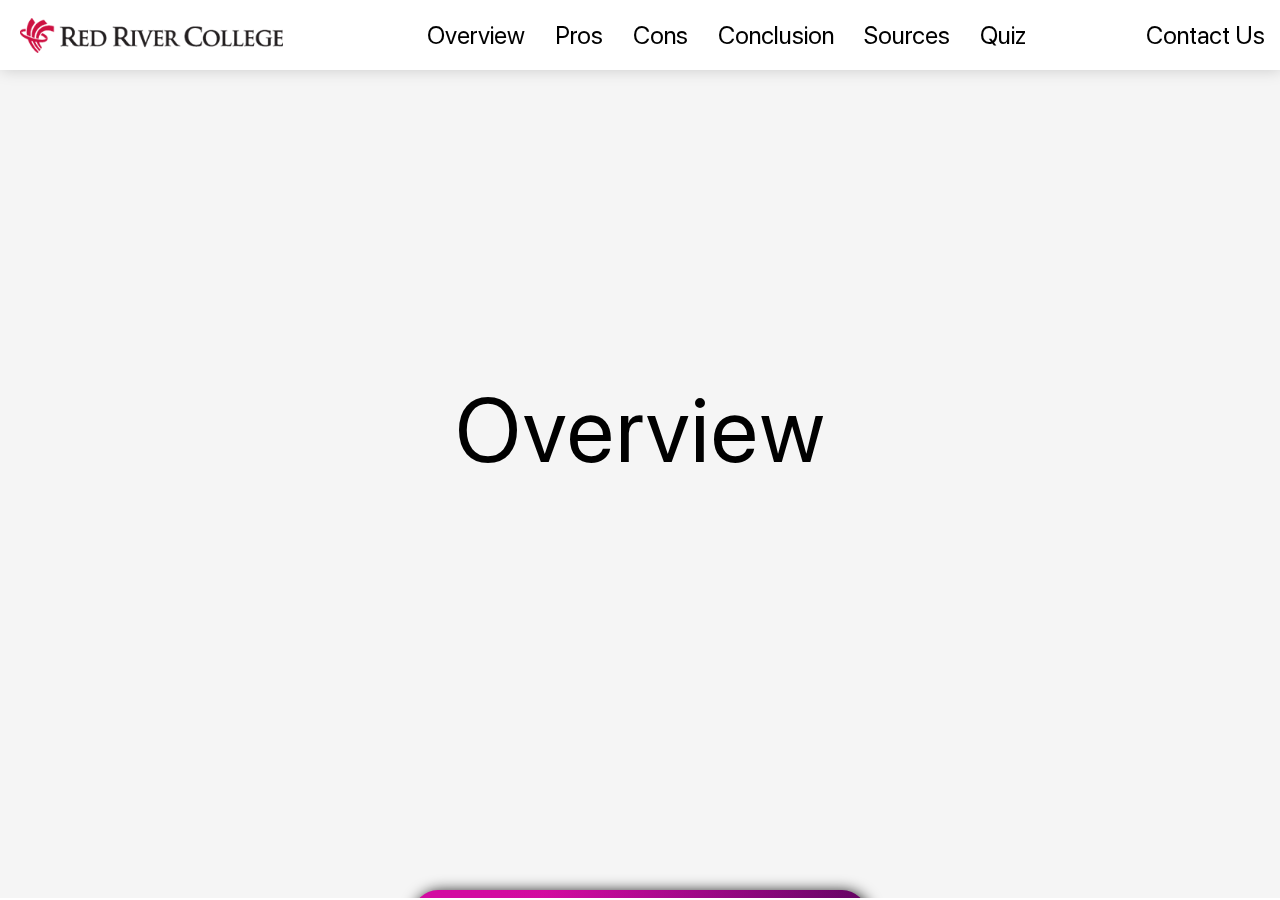
<file: index.html>
<html lang="en-US" >
    <head>
        <meta charset="UTF-8">
        <title>Remote Work</title>
        <link rel="stylesheet" href="styles/remoteworksite_styles.css">
    </head>
    <body>
        <header>
            <div class="logo">
                <img src="images/logo.png">
            </div>
            <nav>
                <ul>
                    <li>
                        <a href="index.html">
                            <button>
                                Overview
                            </button>
                        </a>
                    </li>
                    <li>
                        <a href="remoteworkpros.html">
                            <button>
                                Pros
                            </button>
                        </a>
                    </li>
                    <li>
                        <a href="remoteworkcons.html">
                            <button>
                                Cons
                            </button>
                        </a>
                    </li>
                    <li>
                        <a href="conclusion.html">
                            <button>
                                Conclusion
                            </button>
                        </a>
                    </li>
                    <li>
                        <a href="sources.html">
                            <button>
                                Sources
                            </button>
                        </a>
                    </li>
                    <li>
                        <a href="quiz.html">
                            <button>
                                Quiz
                            </button>
                        </a>
                    </li>
                </ul>
            </nav>
            <a href="contact.html">
                <button>
                    Contact Us
                </button>
            </a>
        </header>
        <main>
            <section class="scroll-snapping" dir="ltr">
                <div class="page-title-container">
                    <div class="page-title">
                        Overview
                    </div>
                </div>
                <div class="tile">
                    <h1 class="tile-title">
                        Nature of Remote Work 
                    </h1>
                    <div class="tile-content">
                        <ul>
                            <li>Remote work lacks the natural communication that happens in offices. (Duarte & Snyder, 2020)</li>
                            <li>Leaders must be more intentional about building connections and setting clear expectations. (Aguillon & Cronin-Gilmore, 2024)</li>
                            <li>Teams should use a mix of communication tools—like Zoom for live discussions and Slack or Teams for asynchronous communication. (Madell, 2022)</li>
                        </ul>
                    </div>
                </div>
                <div class="tile">
                    <h1 class="tile-title">
                        Relational Impacts
                    </h1>
                    <div class="tile-content">
                        <ul>
                            <li> Remote work significantly alters how communication occurs in organizations. (Martin, 2023)</li>
                            <li>Heavy reliance on technology </li>
                            <li>Slower response times (Aguillon & Cronin-Gilmore, 2024; Mortensen, 2023)</li>
                        </ul>
                    </div>
                </div>
                <div class="tile">
                    <h1 class="tile-title">
                        Financial Benefits 
                    </h1>
                    <div class="tile-content">
                        <ul>
                            <li>Companies save on office space, utilities, and overhead costs. </li>
                            <li>Increases profit margins by reducing physical infrastructure needs. (Madell, 2022)</li>
                            <li>Remote work boosts employee satisfaction and loyalty. (Aguillon & Cronin-Gilmore, 2024)</li>
                        </ul>
                    </div>
                </div>
            </section>
        </main>
    </body>
</html>
</file>
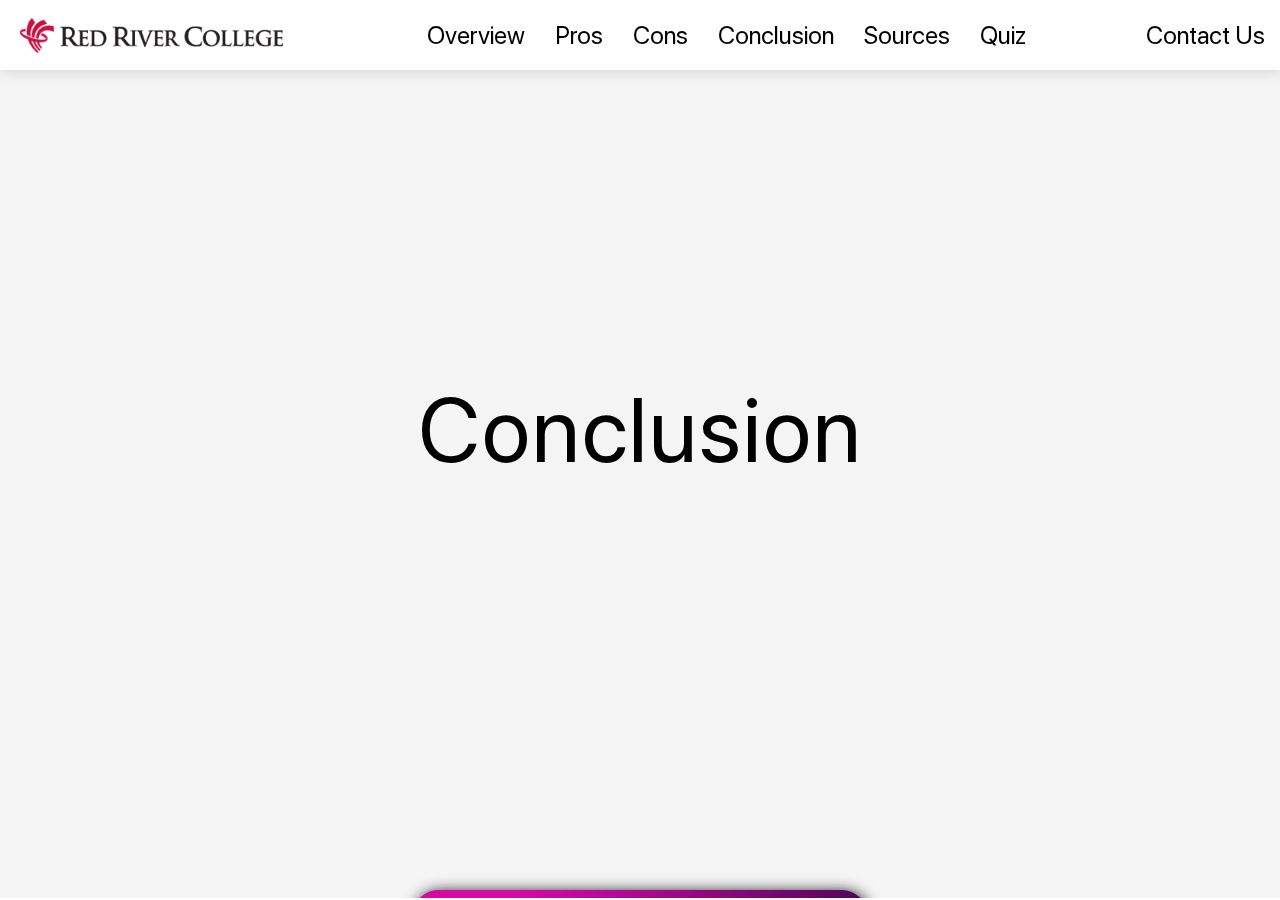
<file: conclusion.html>
<html lang="en-US" >
    <head>
        <meta charset="UTF-8">
        <title>Remote Work</title>
        <link rel="stylesheet" href="styles/remoteworksite_styles.css">
    </head>
    <body>
        <header>
            <div class="logo">
                <img src="images/logo.png">
            </div>
            <nav>
                <ul>
                    <li>
                        <a href="index.html">
                            <button>
                                Overview
                            </button>
                        </a>
                    </li>
                    <li>
                        <a href="remoteworkpros.html">
                            <button>
                                Pros
                            </button>
                        </a>
                    </li>
                    <li>
                        <a href="remoteworkcons.html">
                            <button>
                                Cons
                            </button>
                        </a>
                    </li>
                    <li>
                        <a href="conclusion.html">
                            <button>
                                Conclusion
                            </button>
                        </a>
                    </li>
                    <li>
                        <a href="sources.html">
                            <button>
                                Sources
                            </button>
                        </a>
                    </li>
                    <li>
                        <a href="quiz.html">
                            <button>
                                Quiz
                            </button>
                        </a>
                    </li>
                </ul>
            </nav>
            <a href="contact.html">
                <button>
                    Contact Us
                </button>
            </a>
        </header>
        <main>
            <section class="scroll-snapping" dir="ltr">
                <div class="page-title-container">
                    <div class="page-title">
                        Conclusion
                    </div>
                </div>
                <div class="tile">
                    <h1 class="tile-title">
                        Should You Work Remotely?
                    </h1>
                    <div class="tile-content">
                        <ul>
                            <li>All in all, working remotely comes down to preference.</li>
                            <li>It depends what kind of work you do and with what kind of structure your workplace operates</li>
                            <li>Working remotely can be a convenience for a lot of people, but also affect working practices negatively</li>
                        </ul>
                    </div>
                </div>
            </section>
        </main>
    </body>
</html>
</file>
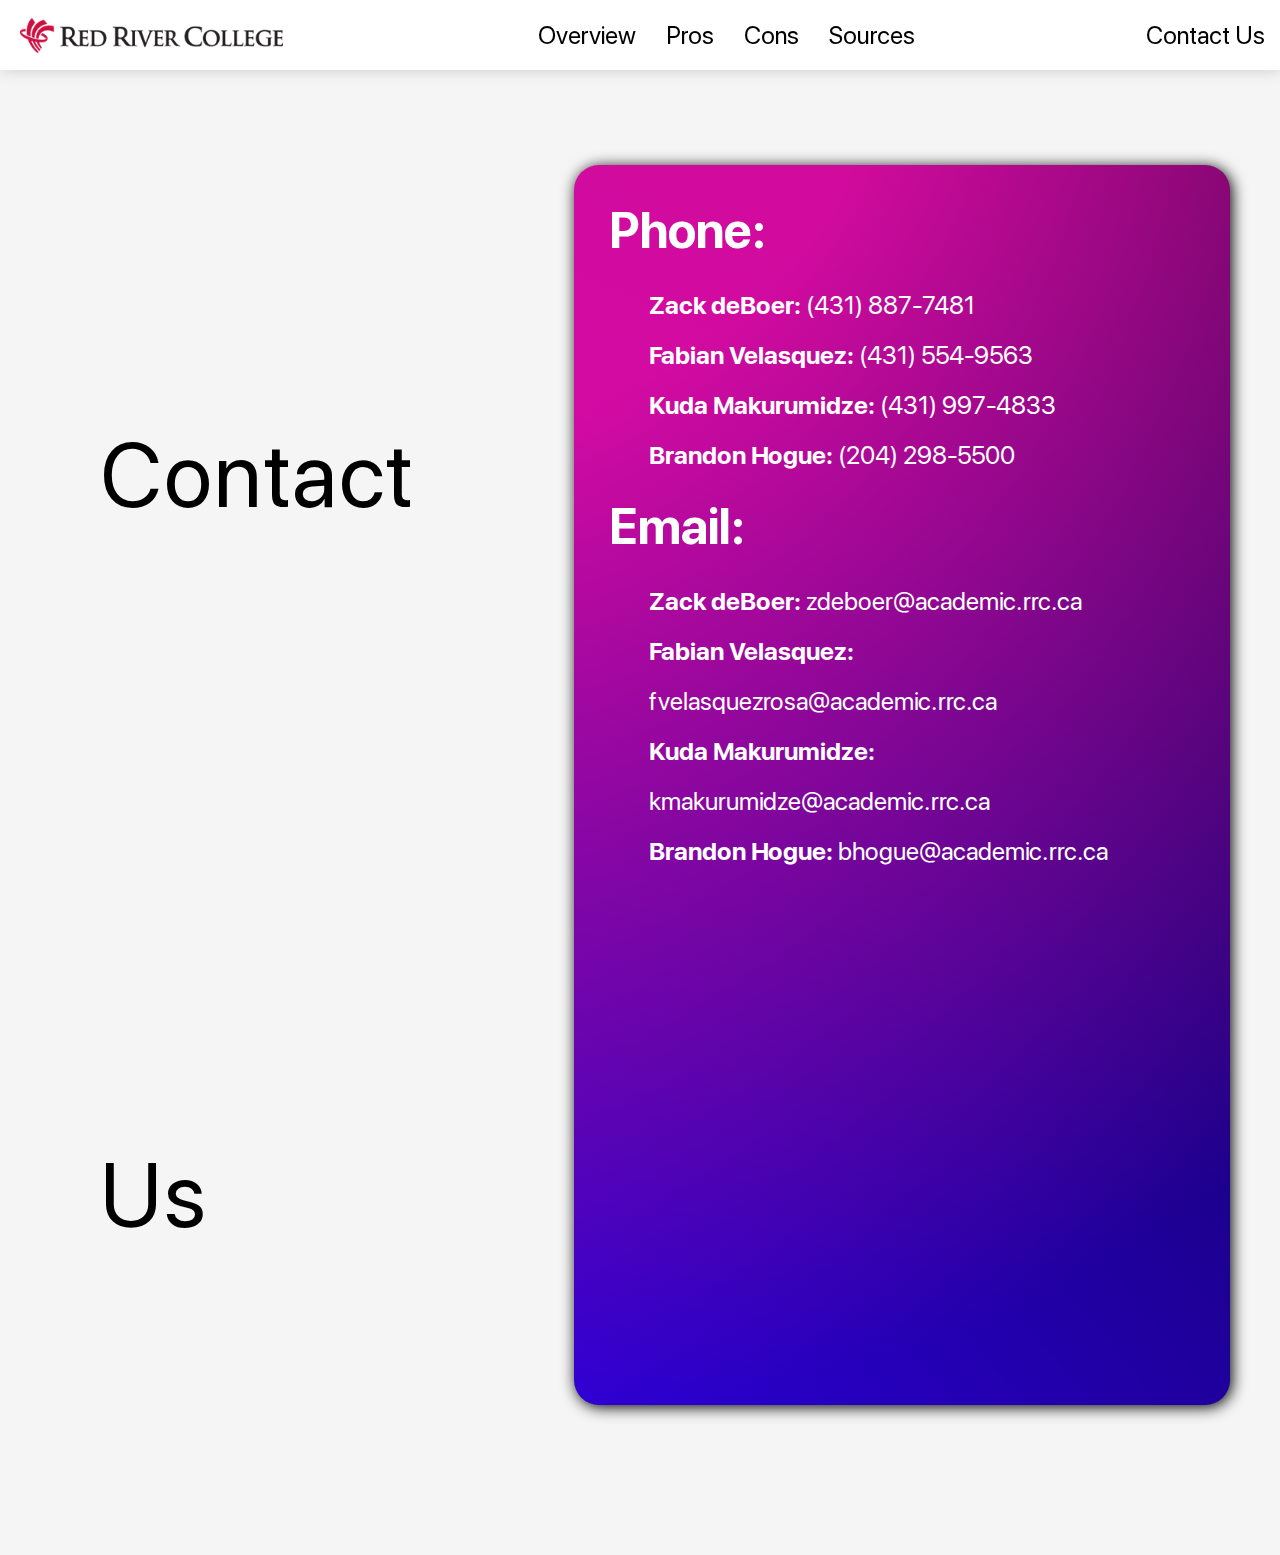
<file: contact.html>
<html lang="en-US" >
    <head>
        <meta charset="UTF-8">
        <title>Remote Work</title>
        <link rel="stylesheet" href="styles/remoteworksite_styles.css">
    </head>
    <body>
        <header>
            <div class="logo">
                <img src="images/logo.png">
            </div>
            <nav>
                <ul>
                    <li>
                        <a href="index.html">
                            <button>
                                Overview
                            </button>
                        </a>
                    </li>
                    <li>
                        <a href="remoteworkpros.html">
                            <button>
                                Pros
                            </button>
                        </a>
                    </li>
                    <li>
                        <a href="remoteworkcons.html">
                            <button>
                                Cons
                            </button>
                        </a>
                    </li>
                    <li>
                        <a href="sources.html">
                            <button>
                                Sources
                            </button>
                        </a>
                    </li>
                </ul>
            </nav>
            <a href="contact.html">
                <button>
                    Contact Us
                </button>
            </a>
        </header>
        <main>
            <section>
                <div class="contact-page-container">
                    <div class="page-title">
                        Contact Us
                    </div>
                    <div class="contact-tile">
                        <h1>Phone:</h1>
                        <div class="tile-contact-content">
                            <ul>
                                <li><b>Zack deBoer: </b>(431) 887-7481</li>
                                <li><b>Fabian Velasquez: </b>(431) 554-9563</li>
                                <li><b>Kuda Makurumidze: </b>(431) 997-4833</li>
                                <li><b>Brandon Hogue: </b>(204) 298-5500</li>
                            </ul>
                        </div>
                        <h1>Email:</h1>
                        <div class="tile-contact-content">
                            <ul>
                                <li><b>Zack deBoer: </b>zdeboer@academic.rrc.ca</li>
                                <li><b>Fabian Velasquez: </b>fvelasquezrosa@academic.rrc.ca</li>
                                <li><b>Kuda Makurumidze: </b>kmakurumidze@academic.rrc.ca</li>
                                <li><b>Brandon Hogue: </b>bhogue@academic.rrc.ca</li>
                            </ul>
                        </div>
                    </div>
                </div>
            </section>
        </main>
    </body>
</html>
</file>
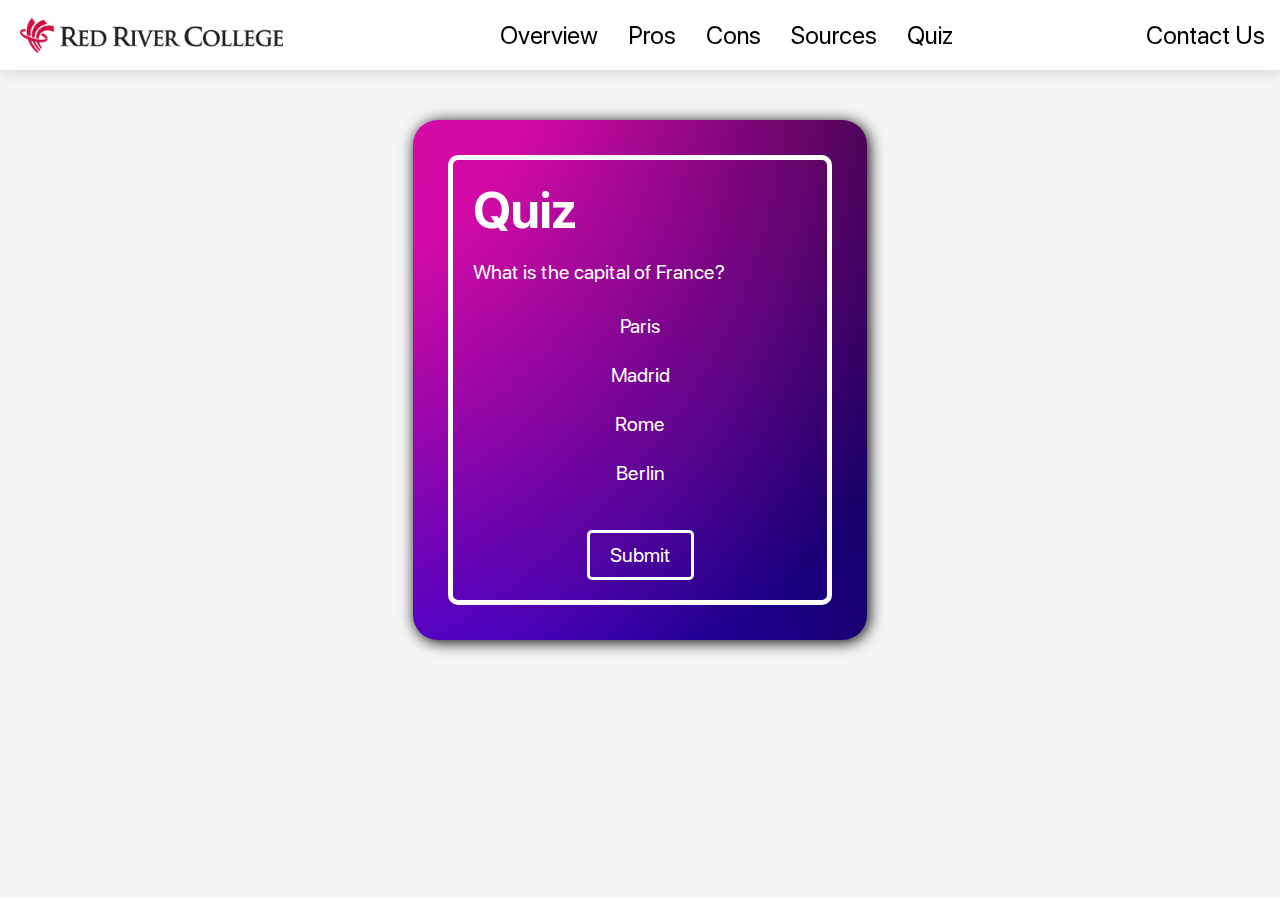
<file: quiz.html>
<html lang="en-US" >
    <head>
        <meta charset="UTF-8">
        <title>Remote Work</title>
        <link rel="stylesheet" href="styles/remoteworksite_styles.css">
    </head>
<body>
    <header>
        <div class="logo">
            <img src="images/logo.png">
        </div>
            <nav>
                <ul>
                    <li>
                        <a href="index.html">
                            <button>
                                Overview
                            </button>
                        </a>
                    </li>
                    <li>
                        <a href="remoteworkpros.html">
                            <button>
                                Pros
                            </button>
                        </a>
                    </li>
                    <li>
                        <a href="remoteworkcons.html">
                            <button>
                                Cons
                            </button>
                        </a>
                    </li>
                    <li>
                        <a href="sources.html">
                            <button>
                                Sources
                            </button>
                        </a>
                    </li>
                    <li>
                        <a href="quiz.html">
                            <button>
                                Quiz
                            </button>
                        </a>
                    </li>
                </ul>
            </nav>
            <a href="contact.html">
                <button>
                    Contact Us
                </button>
            </a>
        </header>
        <main>
            <section class="scroll-snapping" dir="ltr">
                <div class="tile">
                    <div id="quiz">
                        <h1 class="tile-title">
                            Quiz
                        </h1>
                        <div id="question"></div>
                        <div id="options"></div>
                        <button id="submit">Submit</button>
                    </div>
                    <script src="index.js"></script>
                </div>
            </section>
        </main>
    </body>
</html>
</file>
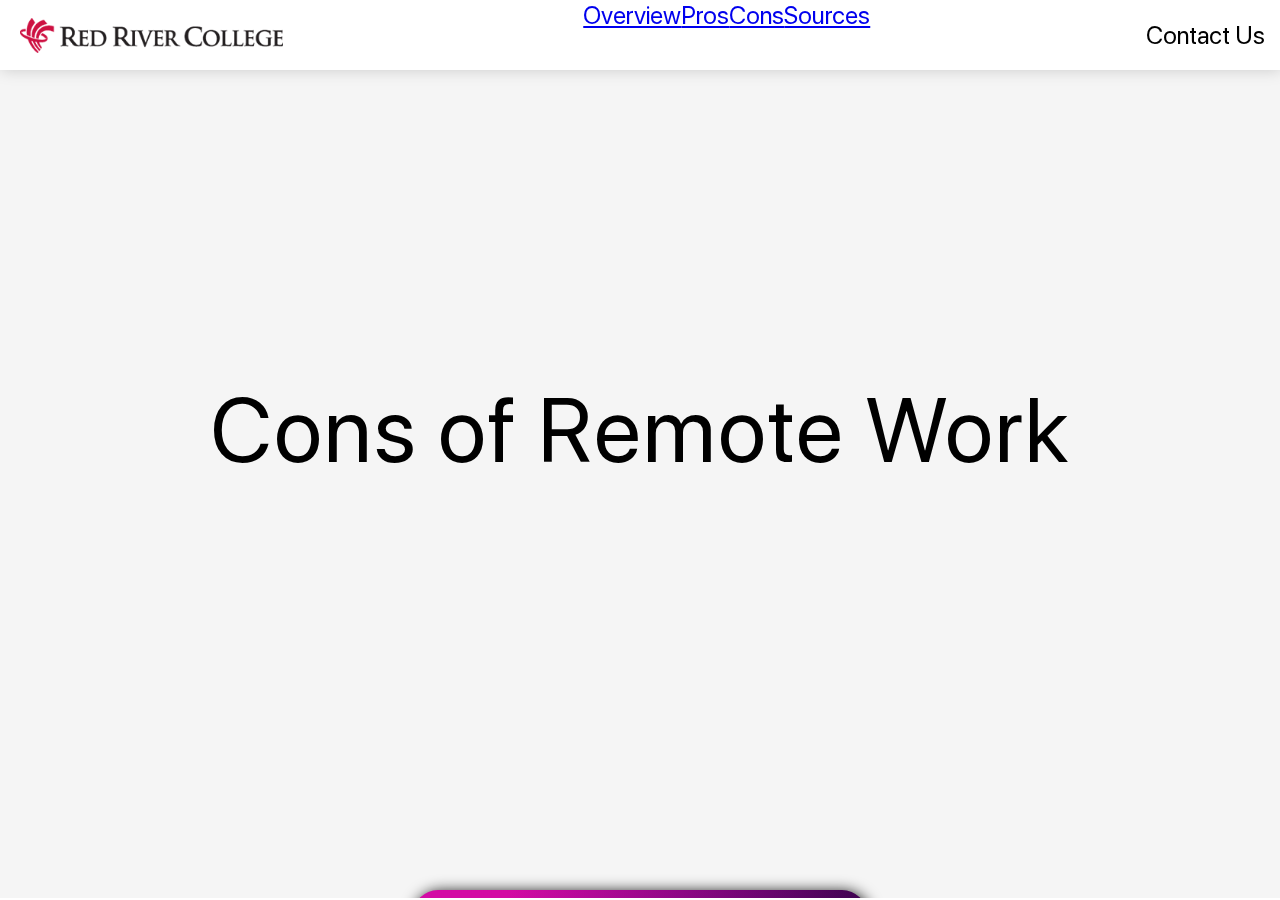
<file: remoteworkcons.html>
<html lang="en-US" >
    <head>
        <meta charset="UTF-8">
        <title>Remote Work</title>
        <link rel="stylesheet" href="styles/remoteworksite_styles.css">
    </head>
    <body>
        <header>
            <div class="logo">
                <img src="images/logo.png">
            </div>
            <nav>
                <ul>
                    <li><a href="remoteworksite.html">Overview</a></li>
                    <li><a href="remoteworkpros.html">Pros</a></li>
                    <li><a href="remoteworkcons.html">Cons</a></li>
                    <li><a href="sources.html">Sources</a></li>
                </ul>
            </nav>
            <a href="contact.html">
                <button>
                    Contact Us
                </button>
            </a>
        </header>
        <main>
            <section class="scroll-snapping" dir="ltr">
                <div class="page-title-container">
                    <div class="page-title">
                        Cons of Remote Work
                    </div>
                </div>
                <div class="tile">
                    <h1 class="tile-title">
                        Example Tile
                    </h1>
                    <div class="tile-content">
                        In hac habitasse platea dictumst. Fusce fringilla, felis non bibendum gravida, sem elit commodo lacus, sit amet posuere magna odio sed nulla. Sed quis leo nisl. Pellentesque eu tempus sapien. Vestibulum tincidunt dui in lectus euismod dictum. Duis tempus feugiat aliquam. Curabitur vitae cursus sem. Quisque eu est ligula. Vivamus.
                    </div>
                </div>
                <div class="tile">
                    <h1 class="tile-title">
                        Example Tile
                    </h1>
                    <div class="tile-content">
                        In hac habitasse platea dictumst. Fusce fringilla, felis non bibendum gravida, sem elit commodo lacus, sit amet posuere magna odio sed nulla. Sed quis leo nisl. Pellentesque eu tempus sapien. Vestibulum tincidunt dui in lectus euismod dictum. Duis tempus feugiat aliquam. Curabitur vitae cursus sem. Quisque eu est ligula. Vivamus.
                    </div>
                </div>
                <div class="tile">
                    <h1 class="tile-title">
                        Example Tile
                    </h1>
                    <div class="tile-content">
                        In hac habitasse platea dictumst. Fusce fringilla, felis non bibendum gravida, sem elit commodo lacus, sit amet posuere magna odio sed nulla. Sed quis leo nisl. Pellentesque eu tempus sapien. Vestibulum tincidunt dui in lectus euismod dictum. Duis tempus feugiat aliquam. Curabitur vitae cursus sem. Quisque eu est ligula. Vivamus.
                    </div>
                </div>
                <div class="tile">
                    <div id="quiz">
                        <h1 class="tile-title">
                            Quiz
                        </h1>
                        <div id="question"></div>
                        <div id="options"></div>
                        <button id="submit">Submit</button>
                    </div>
                    <script src="index.js"></script>
                </div>
            </section>
        </main>
    </body>
</html>
</file>
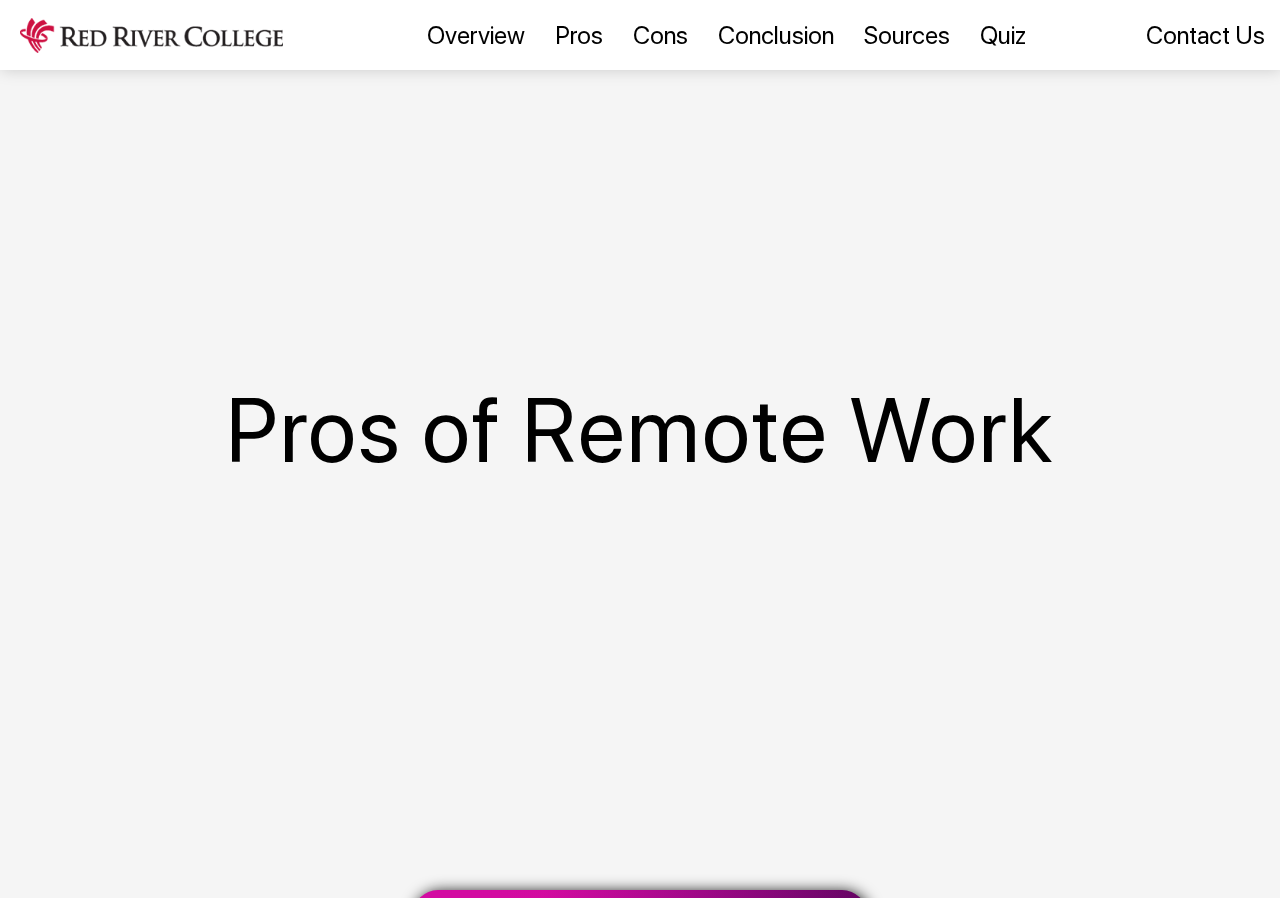
<file: remoteworkpros.html>
<html lang="en-US" >
    <head>
        <meta charset="UTF-8">
        <title>Remote Work</title>
        <link rel="stylesheet" href="styles/remoteworksite_styles.css">
    </head>
    <body>
        <header>
            <div class="logo">
                <img src="images/logo.png">
            </div>
            <nav>
                <ul>
                    <li>
                        <a href="index.html">
                            <button>
                                Overview
                            </button>
                        </a>
                    </li>
                    <li>
                        <a href="remoteworkpros.html">
                            <button>
                                Pros
                            </button>
                        </a>
                    </li>
                    <li>
                        <a href="remoteworkcons.html">
                            <button>
                                Cons
                            </button>
                        </a>
                    </li>
                    <li>
                        <a href="conclusion.html">
                            <button>
                                Conclusion
                            </button>
                        </a>
                    </li>
                    <li>
                        <a href="sources.html">
                            <button>
                                Sources
                            </button>
                        </a>
                    </li>
                    <li>
                        <a href="quiz.html">
                            <button>
                                Quiz
                            </button>
                        </a>
                    </li>
                </ul>
            </nav>
            <a href="contact.html">
                <button>
                    Contact Us
                </button>
            </a>
        </header>
        <main>
            <section class="scroll-snapping" dir="ltr">
                <div class="page-title-container">
                    <div class="page-title">
                        Pros of Remote Work
                    </div>
                </div>
                <div class="tile">
                    <h1 class="tile-title">
                        Flexibility and Autonomy 
                    </h1>
                    <div class="tile-content">
                        <ul>
                            <li>Employees can choose communication methods that fit their schedules and work styles. (Duarte & Snyder, 2020) 
                            </li>
                            <li>Options like email, messaging apps, or meetings support different preferences </li>
                            <li>Reduces unnecessary interruptions and improves focus </li>
                            <li>Builds trust by giving employees to <b>make decisions</b> over how they manage their work. (Madell, 2022)</li>
                        </ul>
                    </div>
                </div>
                <div class="tile">
                    <h1 class="tile-title">
                        Documentation & Transparency 
                    </h1>
                    <div class="tile-content">
                        <ul>
                            <li>Digital tools like emails, chat logs, and project boards keep a clear, <b>organized</b> record of conversations and decisions. (Martin, 2023)</li>
                            <li>Team members can refer back to past discussions, reducing confusion and repeated questions. (Aguillon & Cronin-Gilmore, 2024)</li>
                            <li>Increases accountability and <b>clarity</b>, as everyone can see who made which <b>decision</b> and why </li>
                            <li>Helps onboard new team members by giving them access to communication history and context. Before making key moves, team leads can <b>investigate</b> documentation to trace how decisions were made.(Duarte & Snyder, 2020) </li>
                        </ul>
                    </div>
                </div>
                <div class="tile">
                    <h1 class="tile-title">
                        Improved Productivity 
                    </h1>
                    <div class="tile-content">
                        <ul>
                            <li>Clear <b>communication strategies</b> reduce misunderstandings and repeated tasks. (Aguillon & Cronin-Gilmore, 2024)</li>
                            <li>Employees spend less time <b>clarifying</b> instructions and more time on meaningful work. (Mortensen, 2023) </li>
                            <li>By <b>clarifying</b> expectations early and <b>organizing</b> information visually (dashboards, task boards), remote teams stay aligned (Mortensen, 2023)</li>
                            <li>Streamlined communication leads to quicker <b>decision-making</b> and fewer delays. (Madell, 2022)</li>
                        </ul>
                    </div>
                </div>
            </section>
        </main>
    </body>
</html>
</file>
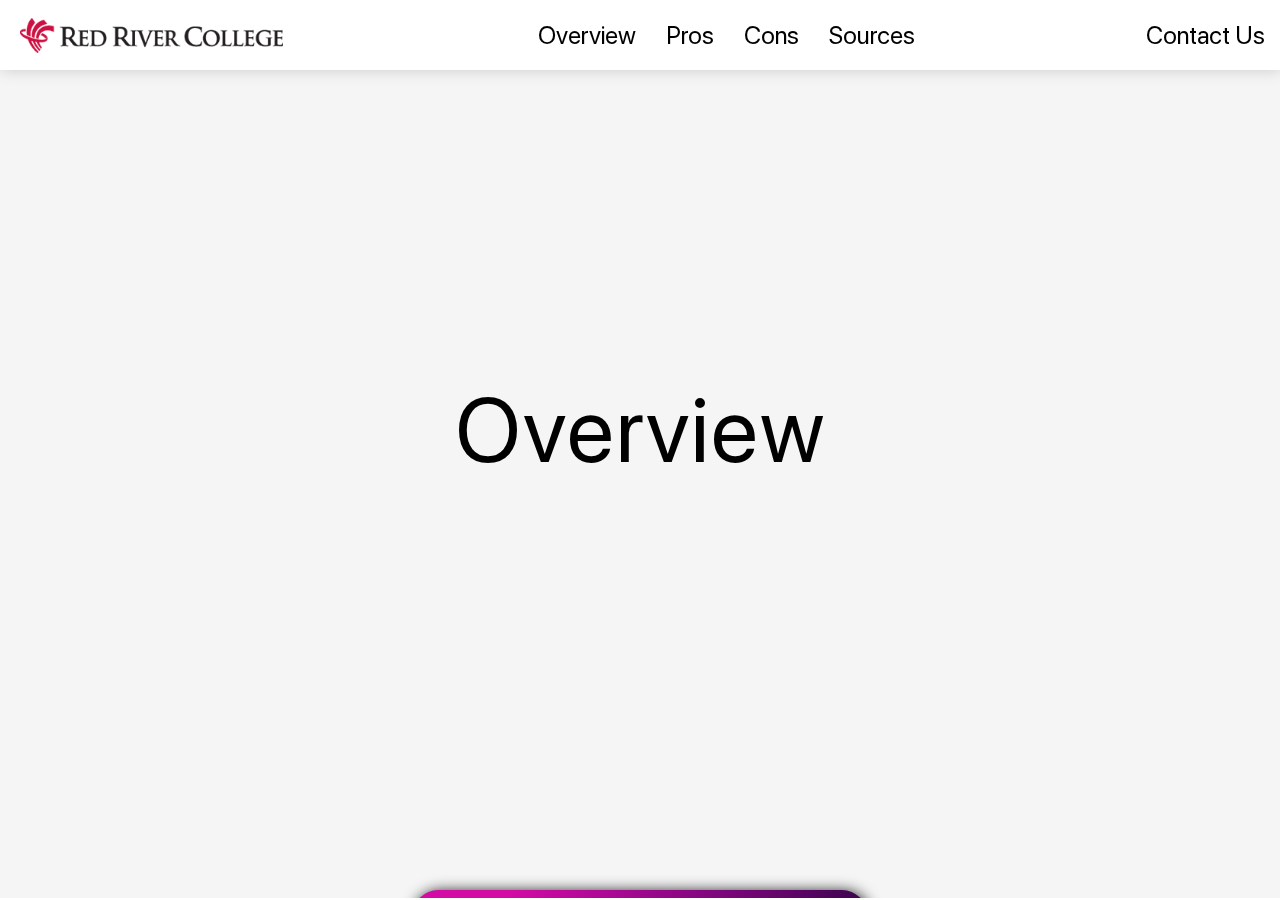
<file: remoteworksite.html>
<html lang="en-US" >
    <head>
        <meta charset="UTF-8">
        <title>Remote Work</title>
        <link rel="stylesheet" href="styles/remoteworksite_styles.css">
    </head>
    <body>
        <header>
            <div class="logo">
                <img src="images/logo.png">
            </div>
            <nav>
                <ul>
                    <li>
                        <a href="remoteworksite.html">
                            <button>
                                Overview
                            </button>
                        </a>
                    </li>
                    <li>
                        <a href="remoteworkpros.html">
                            <button>
                                Pros
                            </button>
                        </a>
                    </li>
                    <li>
                        <a href="remoteworkcons.html">
                            <button>
                                Cons
                            </button>
                        </a>
                    </li>
                    <li>
                        <a href="sources.html">
                            <button>
                                Sources
                            </button>
                        </a>
                    </li>
                </ul>
            </nav>
            <a href="contact.html">
                <button>
                    Contact Us
                </button>
            </a>
        </header>
        <main>
            <section class="scroll-snapping" dir="ltr">
                <div class="page-title-container">
                    <div class="page-title">
                        Overview
                    </div>
                </div>
                <div class="tile">
                    <h1 class="tile-title">
                        Example Tile
                    </h1>
                    <div class="tile-content">
                        In hac habitasse platea dictumst. Fusce fringilla, felis non bibendum gravida, sem elit commodo lacus, sit amet posuere magna odio sed nulla. Sed quis leo nisl. Pellentesque eu tempus sapien. Vestibulum tincidunt dui in lectus euismod dictum. Duis tempus feugiat aliquam. Curabitur vitae cursus sem. Quisque eu est ligula. Vivamus.
                    </div>
                </div>
                <div class="tile">
                    <h1 class="tile-title">
                        Example Tile
                    </h1>
                    <div class="tile-content">
                        In hac habitasse platea dictumst. Fusce fringilla, felis non bibendum gravida, sem elit commodo lacus, sit amet posuere magna odio sed nulla. Sed quis leo nisl. Pellentesque eu tempus sapien. Vestibulum tincidunt dui in lectus euismod dictum. Duis tempus feugiat aliquam. Curabitur vitae cursus sem. Quisque eu est ligula. Vivamus.
                    </div>
                </div>
                <div class="tile">
                    <h1 class="tile-title">
                        Example Tile
                    </h1>
                    <div class="tile-content">
                        In hac habitasse platea dictumst. Fusce fringilla, felis non bibendum gravida, sem elit commodo lacus, sit amet posuere magna odio sed nulla. Sed quis leo nisl. Pellentesque eu tempus sapien. Vestibulum tincidunt dui in lectus euismod dictum. Duis tempus feugiat aliquam. Curabitur vitae cursus sem. Quisque eu est ligula. Vivamus.
                    </div>
                </div>
                <div class="tile">
                    <div id="quiz">
                        <h1 class="tile-title">
                            Quiz
                        </h1>
                        <div id="question"></div>
                        <div id="options"></div>
                        <button id="submit">Submit</button>
                    </div>
                    <script src="index.js"></script>
                </div>
            </section>
        </main>
    </body>
</html>
</file>
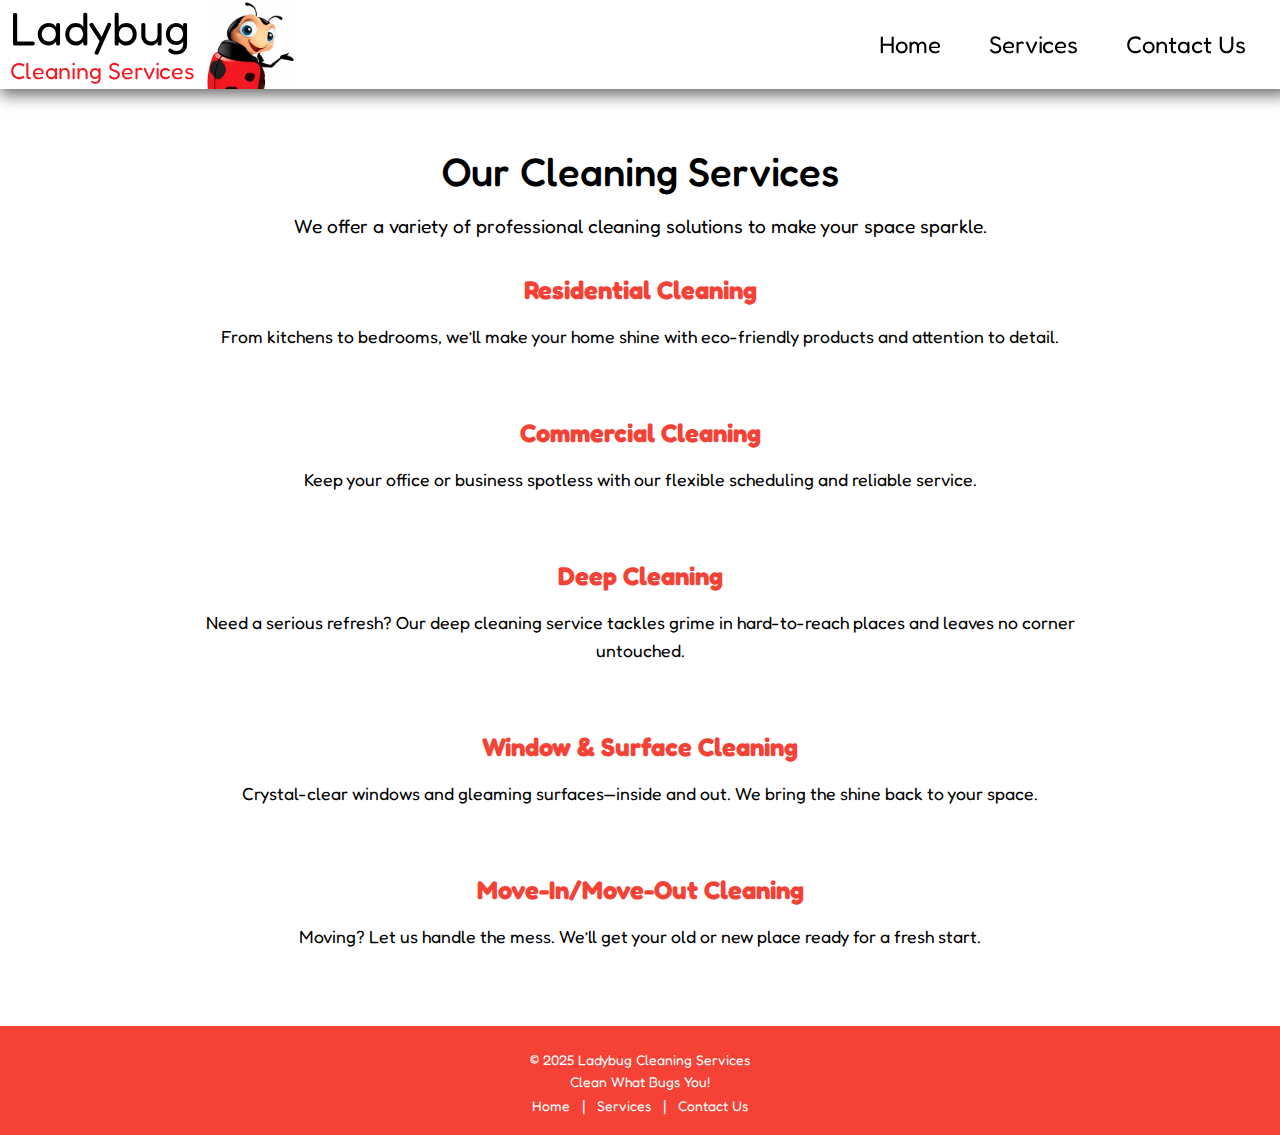
<file: services.html>
<!DOCTYPE html>
<html lang="en">
    <head>
        <link rel="stylesheet" href="styles.css">
        <link rel="preconnect" href="https://fonts.googleapis.com">
        <link rel="preconnect" href="https://fonts.gstatic.com" crossorigin>
        <link href="https://fonts.googleapis.com/css2?family=Fredoka:wght@300..700&display=swap" rel="stylesheet">
        <meta charset="UTF-8">
        <title>Our Services – Ladybug Cleaning Services</title>
        <script src="index.js"></script>
    </head>
<body>
    <header id="header">
        <div class="header-badge">
            <div class="header-title">
                <div class="title">Ladybug</div>
                <div class="subtitle">Cleaning Services</div>
            </div>
            <img src="images/LadybugClosePhoto1.png" alt="Ladybug">
        </div>
        <nav>
            <ul>
                <li><a href="index.html">Home</a></li>
                <li><a href="services.html">Services</a></li>
                <li><a href="contact.html">Contact Us</a></li>
            </ul>
        </nav>
    </header>

    <main id="main">
        <section class="services-section">
            <h1>Our Cleaning Services</h1>
            <p>We offer a variety of professional cleaning solutions to make your space sparkle.</p>

            <div class="service-list">
                <div class="service-item">
                    <h2>Residential Cleaning</h2>
                    <p>From kitchens to bedrooms, we’ll make your home shine with eco-friendly products and attention to detail.</p>
                </div>

                <div class="service-item">
                    <h2>Commercial Cleaning</h2>
                    <p>Keep your office or business spotless with our flexible scheduling and reliable service.</p>
                </div>

                <div class="service-item">
                    <h2>Deep Cleaning</h2>
                    <p>Need a serious refresh? Our deep cleaning service tackles grime in hard-to-reach places and leaves no corner untouched.</p>
                </div>

                <div class="service-item">
                    <h2>Window & Surface Cleaning</h2>
                    <p>Crystal-clear windows and gleaming surfaces—inside and out. We bring the shine back to your space.</p>
                </div>

                <div class="service-item">
                    <h2>Move-In/Move-Out Cleaning</h2>
                    <p>Moving? Let us handle the mess. We’ll get your old or new place ready for a fresh start.</p>
                </div>
            </div>
        </section>
    </main>

    <footer>
        <div class="footer-container">
            <div class="footer-info">
                <p>&copy; 2025 Ladybug Cleaning Services</p>
                <p>Clean What Bugs You!</p>
            </div>
            <div class="footer-links">
                <a href="index.html">Home</a> |
                <a href="services.html">Services</a> |
                <a href="contact.html">Contact Us</a>
            </div>
        </div>
    </footer>
</body>
</html>
</file>
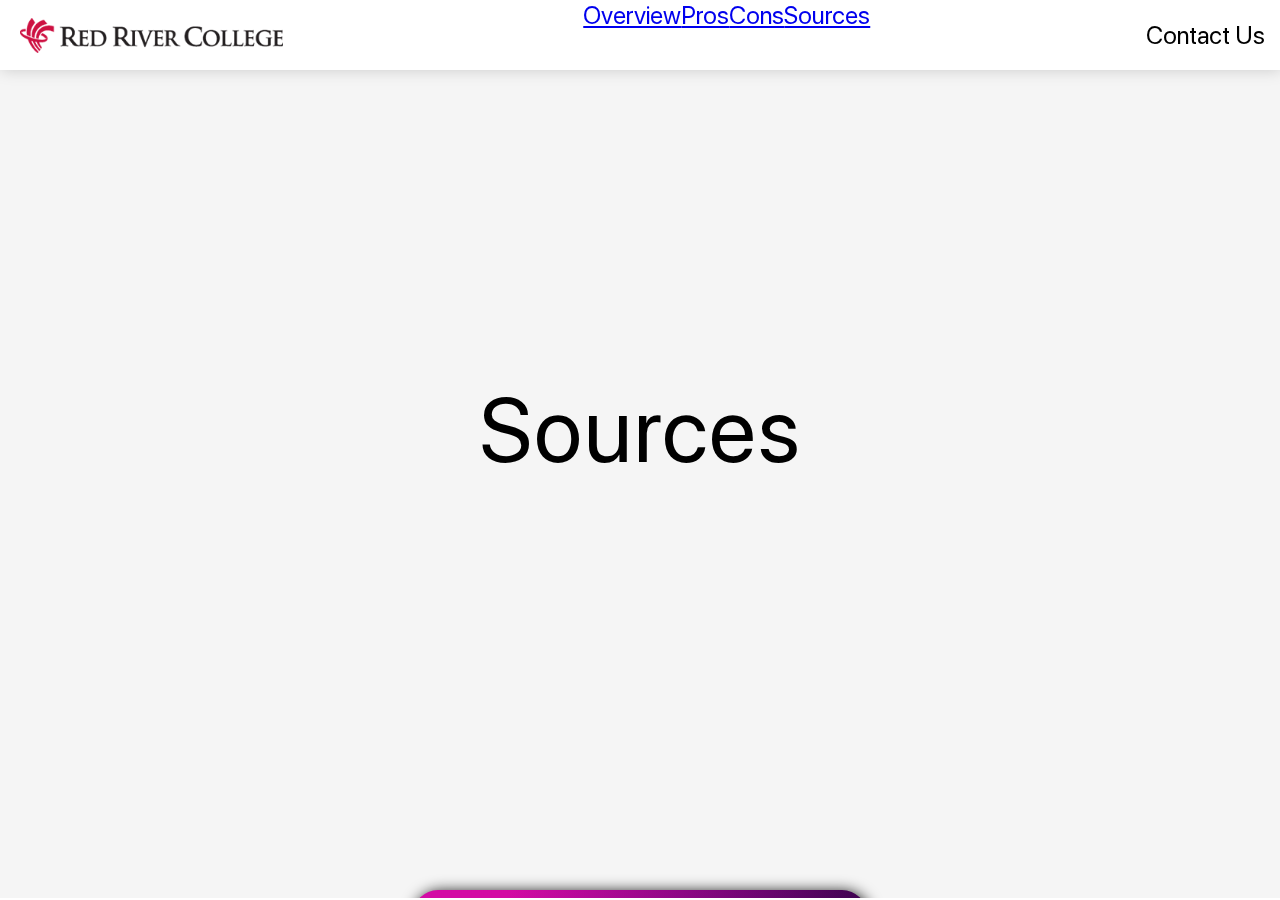
<file: sources.html>
<html lang="en-US" >
    <head>
        <meta charset="UTF-8">
        <title>Remote Work</title>
        <link rel="stylesheet" href="styles/remoteworksite_styles.css">
    </head>
    <body>
        <header>
            <div class="logo">
                <img src="images/logo.png">
            </div>
            <nav>
                <ul>
                    <li><a href="remoteworksite.html">Overview</a></li>
                    <li><a href="remoteworkpros.html">Pros</a></li>
                    <li><a href="remoteworkcons.html">Cons</a></li>
                    <li><a href="sources.html">Sources</a></li>
                </ul>
            </nav>
            <a href="contact.html">
                <button>
                    Contact Us
                </button>
            </a>
        </header>
        <main>
            <section class="scroll-snapping" dir="ltr">
                <div class="page-title-container">
                    <div class="page-title">
                        Sources
                    </div>
                </div>
                <div class="tile">
                    <h1 class="tile-title">
                        Example Tile
                    </h1>
                    <div class="tile-content">
                        In hac habitasse platea dictumst. Fusce fringilla, felis non bibendum gravida, sem elit commodo lacus, sit amet posuere magna odio sed nulla. Sed quis leo nisl. Pellentesque eu tempus sapien. Vestibulum tincidunt dui in lectus euismod dictum. Duis tempus feugiat aliquam. Curabitur vitae cursus sem. Quisque eu est ligula. Vivamus.
                    </div>
                </div>
            </section>
        </main>
    </body>
</html>
</file>
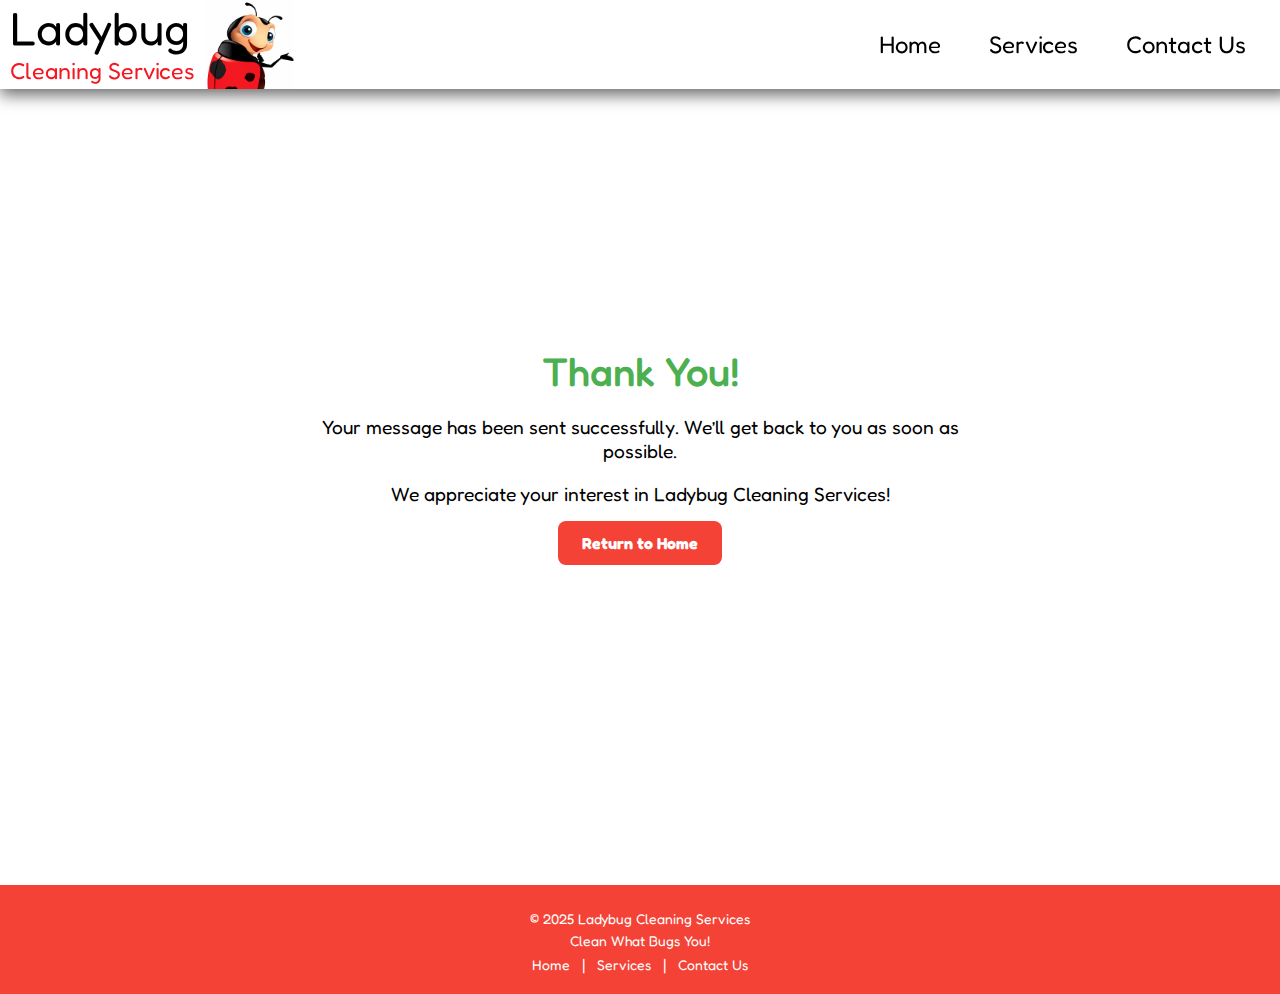
<file: thankyou.html>
<!DOCTYPE html>
<html lang="en">
<head>
    <link rel="stylesheet" href="styles.css">
    <link rel="preconnect" href="https://fonts.googleapis.com">
    <link rel="preconnect" href="https://fonts.gstatic.com" crossorigin>
    <link href="https://fonts.googleapis.com/css2?family=Fredoka:wght@300..700&display=swap" rel="stylesheet">
    <meta charset="UTF-8">
    <title>Thank You – Ladybug Cleaning Services</title>
    <script src="index.js"></script>
</head>
<body>
    <header id="header">
        <div class="header-badge">
            <div class="header-title">
                <div class="title">Ladybug</div>
                <div class="subtitle">Cleaning Services</div>
            </div>
            <img src="images/LadybugClosePhoto1.png" alt="Ladybug">
        </div>
        <nav>
            <ul>
                <li><a href="index.html">Home</a></li>
                <li><a href="services.html">Services</a></li>
                <li><a href="contact.html">Contact Us</a></li>
            </ul>
        </nav>
  </header>
  <main id="main">
        <section class="thankyou-section">
            <h1>Thank You!</h1>
            <p>Your message has been sent successfully. We’ll get back to you as soon as possible.</p>
            <p>We appreciate your interest in Ladybug Cleaning Services!</p>
            <a href="index.html" class="button">Return to Home</a>
        </section>
  </main>
  <footer>
        <div class="footer-container">
            <div class="footer-info">
                <p>&copy; 2025 Ladybug Cleaning Services</p>
                <p>Clean What Bugs You!</p>
            </div>
            <div class="footer-links">
                <a href="index.html">Home</a> |
                <a href="services.html">Services</a> |
                <a href="contact.html">Contact Us</a>
            </div>
        </div>
    </footer>
</body>
</html>
</file>
<file: styles/remoteworksite_styles.css>
* {
    font-family: SanFrancisco;
}

@font-face {
    font-family: SanFrancisco;
    src: url(fonts/SF-Pro-Display-Regular.ttf);
}

@font-face {
    font-family: SanFrancisco;
    src: url(fonts/SF-Pro-Display-Bold.ttf);
    font-weight: bold;
}

body {
    margin: 0;
}

h1 {
    margin: 0;
    color: white;
    font-size: 35px;
    font-weight: bold;
    margin-bottom: 20px;
}

header {
    display: flex;
    justify-content: space-between;
    align-items: center;
    height: 70px;
    width: 100%;
    position: fixed;
    background-color: white;
    box-shadow: 1px 0px 15px rgba(0, 0, 0, 0.171);
}

header img {
    height: 35px;
    padding-left: 20px;
    background-color: white;
}

header ul {
    margin: none;
    padding: none;
    display: flex;
    align-items: center;
    background-color: white;
}

header ul li {
    list-style-type: none;
    height: 70px;
    color: black;
    text-decoration: none;
    font-size: 25px;
    background-color: white;
}

header a {
    height: 100%;
}

header button {
    height: 100%;
    padding-left: 15px;
    padding-right: 15px;
    width: 100%;
    justify-content: center;
    border: none;
    font-size: 25px;
    background-color: white;
    transition: background-color, color, 0.15s;
}

header button:hover,
header ul li:hover {
    background-color: rgb(169, 17, 47);
    color: white;
    cursor: pointer;
    box-shadow: 2px 0px 20px rgba(0, 0, 0, 0.571);
}

main {
    background-color: whitesmoke;
    overflow: auto;
}

.scroll-snapping {
    display: flex;
    flex-direction: column;
    align-items: center;
    scroll-snap-type: y mandatory;
    overflow: scroll;
    height: 92vh;
    margin-top: 70px;
}

main div.page-title-container {
    height: 100vh;
    margin: 0;
    margin-bottom: 50px;
    scroll-snap-align: center;
}

main div.page-title {
    line-height: 80vh;
    font-size: 90px;
    letter-spacing: 2px;
}

main div.tile {
    box-shadow: 2px 2px 15px black;
    border-radius: 25px;
    padding: 35px;
    aspect-ratio: 1/1;
    background-color: #000000;
    background-image: radial-gradient(circle at -30% -20%, #f80dadd5 31%, transparent 89.05%),radial-gradient(circle at -139% 192%, #3300ffd8 50%, transparent 116.05%);
    margin: 50px;
    margin-bottom: 150px;
    flex: none;
    scroll-snap-align: center;
}


main div.tile-content {
    color: rgb(232, 231, 231);
    line-height: 30px;
}

#quiz {
  margin: 0 auto;
  padding: 20px;
  aspect-ratio: 1/1;
  border-radius: 10px;
  border: 5px solid white;
}

#quiz p {
    color: white;
    font-size: 20px;
}

#quiz button.option-button {
    background: none;
    font-size: 20px;
    padding-top: 10px;
    padding-bottom: 10px;
    border: none;
    color: white;
    border-radius: 8px;
    margin-bottom: 5px;
    transition: background-color 0.15s;
}

#quiz button:hover {
    background-color: rgba(255, 255, 255, 0.29);
}

#quiz button.selected {
    background-color: rgba(255, 255, 255, 0.29);
}

#question {
    margin-bottom: 20px;
    color: white;
    font-size: 20px;
}

#options {
    background: none;
    display: flex;
    flex-direction: column;
    margin-bottom: 30px;
}

#submit {
    display: block;
    margin: 0 auto;
    padding: 10px 20px;
    border: 3px solid white;
    background: none;
    color: white;
    font-size: 20px;
    border-radius: 5px;
    cursor: pointer;
}

.contact-page-container {
    margin-top: 115px;
    padding-left: 100px;
    display: flex;
    justify-content: space-between;
}

.tile-contact-content li{
    list-style-type: none;
    color: white;
    font-size: 25px;
    line-height: 50px;
}

.contact-tile {
    box-shadow: 2px 2px 15px black;
    border-radius: 25px;
    padding: 35px;
    aspect-ratio: 1/1;
    background-color: #000000;
    background-image: radial-gradient(circle at -30% -20%, #f80dadd5 31%, transparent 89.05%),radial-gradient(circle at -139% 192%, #3300ffd8 50%, transparent 116.05%);
    margin: 50px;
    margin-bottom: 150px;
}

@media (min-width: 1200px) {
    .tile-content {
        font-size: 25px;
    }

    h1 {
        font-size: 50px;
    }

    .tile {
        width: 30%;
    }
}

@media (max-width: 1199px) {
    .tile-content {
        font-size: 20px;
    }

    h1 {
        font-size: 35
    }
    
    .tile {
        width: 45%;
    }
}
</file>
<file: styles.css>
body {
    margin: 0px;
    font-family: "Fredoka";
}

h1 {
    font-weight: 500;
    font-size: 3.2em;
}

#header {
    display: flex;
    top: 0px;
    justify-content: space-between;
    padding-left: 10px;
    box-shadow: 0px 6px 15px rgb(106, 106, 106);
    z-index: 100;
    position: fixed;
    width: 100%;
    background-color: white;
    overflow: visible;
    min-width: 800px;
}

#header a {
    text-decoration: none;
    color: black;
}

#header div.header-badge {
    font-size: 2.9em;
    display: flex;
}

#header div.subtitle {
    font-size: 0.5em;
    color: #F51822;
    padding-bottom: 5px;
}

#header img {
    height: 1.92em;
    margin-left: 10px;
}

#header nav {
    display: flex;
    font-size: 1.5em;
    align-items: center;
    margin-right: 20px;
}

#header nav ul {
    display: flex;
    list-style-type: none;
}

#header nav ul li {
    padding-left: 1em;
    padding-right: 1em;
    transition: color 0.15s;
}

#header nav ul a:hover {
    cursor: pointer;
    color: #F51822;
}

#home {
    padding-top: 85px;
    align-items: center;
    z-index: 1;
}


#home div.home-image {
    width: 100%;
    height: 700px;
    background-image: url(images/living-room_upscayl_3840px_upscayl-standard-4x.png);
    background-size: cover;

    background-position: left bottom;
    background-position-x: 50%;
}

#home h1.opener-message {
    position: absolute;
    top: 3em;
    font-family: "Fredoka";
    text-align: center;
    width: 100%;
}

#home div.home-image button {
    position: absolute;
    top: 40%;
    left: 50vw;
    transform: translate(-50%, -50%);
    font-size: 2em;
    font-family: "Fredoka";
    border: none;
    border-radius: 10px;
    padding: 7px 15px;
    transition: background-color 0.15s, font-size 0.2s;
}

#home div.home-image button:hover {
    cursor: pointer;
    font-size: 2.1em;
    background-color: #ff2f39;
}

#home div.empty {
    background-color: rgb(227, 227, 227);
    width: 100vw;
    height: 210px;
    position: relative;
}

#home div.booking-box {
    position: relative;
    margin-top: -80px;
    margin-left: auto;
    margin-right: auto;
    background-color: #f44336;
    padding: 15px 35px 35px 35px;
    text-align: center;
    width: 500px;
    height: 155px;
    box-shadow: 0px 3px 15px black;
    z-index: 10;


}

#home form {
    width: 100%;
}

#home fieldset {
    margin: 0;
    padding: 0;
    border: none;
    width: 100%;;
}

#home legend {
    width: 100%;
    font-size: 1.5em;
}

#home form ol {
    list-style-type: none;
    width: 100%;
}

#home form ol label {
    float: left;
    width: 30%;
    text-align: left;
    font-size: 1.5em;
}

#home form ol li { 
    height: 35px;
    margin-bottom: 15px;
}

#home form ol li input {
    height: 100%;
    width: 60%;
    font-size: 1.3em;
}

#home form button {
    font-size: 1.2em;
    font-family: "Fredoka";
    border: none;
    border-radius: 10px;
    padding: 7px 15px;
    transition: background-color 0.15s, font-size 0.2s;
}

#home form button:hover {
    cursor: pointer;
    background-color: #bbbbbb;
}

.contact-section {
  max-width: 800px;
  margin: 100px auto 40px auto;
  padding: 20px;
  font-family: "Fredoka", sans-serif;
}

.contact-section h1 {
  font-size: 2.5em;
  margin-bottom: 10px;
}

.contact-section p {
  font-size: 1.2em;
  margin-bottom: 30px;
}

.contact-details {
  margin-top: 40px;
  font-size: 1.1em;
}

#contact-form fieldset {
    border: none;
}

#contact-form ol {
  list-style-type: none;
  padding: 0;
}

#contact-form ol li {
  margin-bottom: 20px;
}

#contact-form label {
  display: block;
  margin-bottom: 5px;
  font-size: 1.2em;
}

#contact-form input,
#contact-form textarea {
  width: 100%;
  font-size: 1em;
  padding: 8px;
  border-radius: 5px;
  border: 1px solid #ccc;
}

#contact-form button {
  font-size: 1.2em;
  font-family: "Fredoka";
  border: none;
  border-radius: 10px;
  padding: 10px 20px;
  background-color: #f44336;
  color: white;
  transition: background-color 0.2s;
}

#contact-form button:hover {
  background-color: #d32f2f;
  cursor: pointer;
}

.error-message {
  margin-top: 5px;
  color: red;
  font-size: 0.9em;
}

.services-section {
  max-width: 900px;
  margin: 100px auto 40px auto;
  padding: 20px;
  font-family: "Fredoka", sans-serif;
}

.services-section h1 {
  font-size: 2.5em;
  margin-bottom: 10px;
  text-align: center;
}

.services-section p {
  font-size: 1.2em;
  margin-bottom: 15px;
  text-align: center;
}

.service-list {
  display: flex;
  flex-direction: column;
  gap: 30px;
}

.service-item h2 {
  font-size: 1.6em;
  color: #f44336;
  margin-bottom: 10px;
  text-align: center;
}

.service-item p {
  font-size: 1.1em;
  line-height: 1.6;
}

.thankyou-section {
  max-width: 700px;
  margin: 300px auto 300px auto;
  padding: 20px;
  text-align: center;
  font-family: "Fredoka", sans-serif;
}

.thankyou-section h1 {
  font-size: 2.5em;
  color: #4CAF50;
  margin-bottom: 20px;
}

.thankyou-section p {
  font-size: 1.2em;
  margin-bottom: 15px;
}

.button {
  display: inline-block;
  padding: 12px 24px;
  background-color: #f44336;
  color: white;
  text-decoration: none;
  font-weight: bold;
  border-radius: 8px;
  transition: background-color 0.3s ease;
}

.button:hover {
  background-color: #d32f2f;
}

footer {
  background-color: #f44336;
  margin-top: 40px;
  color: white;
  padding: 20px 0;
  text-align: center;
  font-family: 'Fredoka', sans-serif;
}

.footer-container {
  max-width: 800px;
  margin: 0 auto;
}

.footer-info p {
  margin: 5px 0;
  font-size: 14px;
}

.footer-links a {
  color: white;
  text-decoration: none;
  margin: 0 8px;
  font-size: 14px;
}

.footer-links a:hover {
  text-decoration: underline;
}

@media (max-width: 768px) {
  #header {
    flex-direction: column;
    align-items: center;
    padding: 10px;
    min-width: unset; /* Remove fixed width for flexibility */
    position: static; /* Optional: remove fixed positioning on mobile */
    box-shadow: 0px 6px 15px rgb(106, 106, 106);
  }

  #header div.header-badge {
    flex-direction: column;
    align-items: center;
    font-size: 2em; /* Slightly smaller for mobile */
  }

  #header div.subtitle {
    font-size: 0.6em;
    padding-bottom: 5px;
  }

  #header img {
    height: auto;
    width: 100px; /* Adjust image size for mobile */
    margin-left: 0;
    margin-top: 10px;
  }

  #header nav {
    font-size: 1.2em;
    margin-right: 0;
    width: 100%;
  }

  #header nav ul {
    flex-direction: column;
    padding: 0;
    margin: 10px 0 0 0;
    width: 100%;
  }

  #header nav ul li {
    padding: 10px 0;
    text-align: center;
    border-bottom: 1px solid #eee;
  }

  #header nav ul a {
    display: block;
    width: 100%;
  }

  #home h1.opener-message {
    transform: translate(0, 300px);
}
}
</file>
